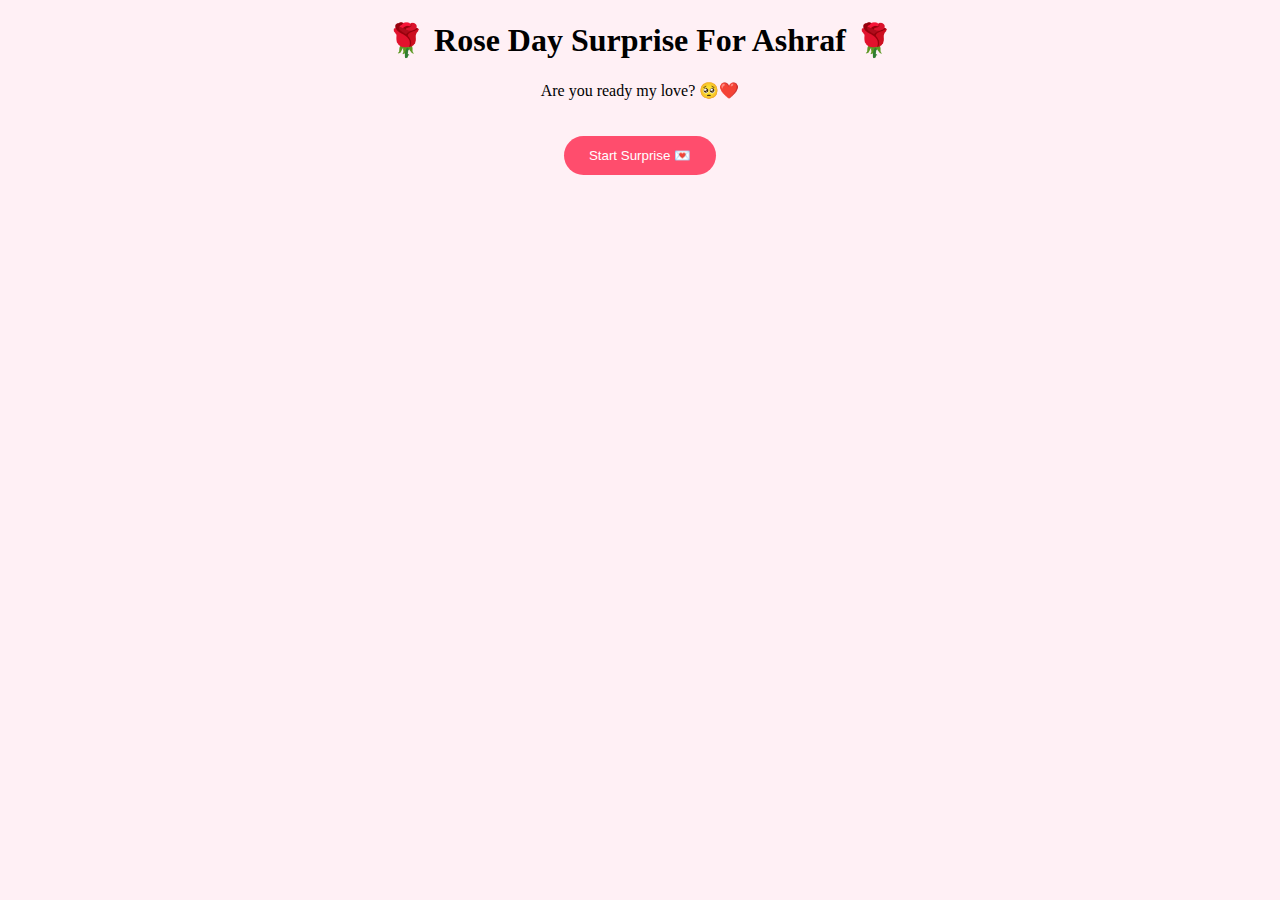
<file: index.html>
<!DOCTYPE html>
<html>
<head>
<meta name="viewport" content="width=device-width, initial-scale=1.0">
<title>For Ashraf ❤️</title>
<link rel="stylesheet" href="style.css">
</head>

<body class="center">

<h1>🌹 Rose Day Surprise For Ashraf 🌹</h1>
<p>Are you ready my love? 🥺❤️</p>

<button onclick="location.href='flipcards.html'">
Start Surprise 💌
</button>

</body>
</html>
</file>
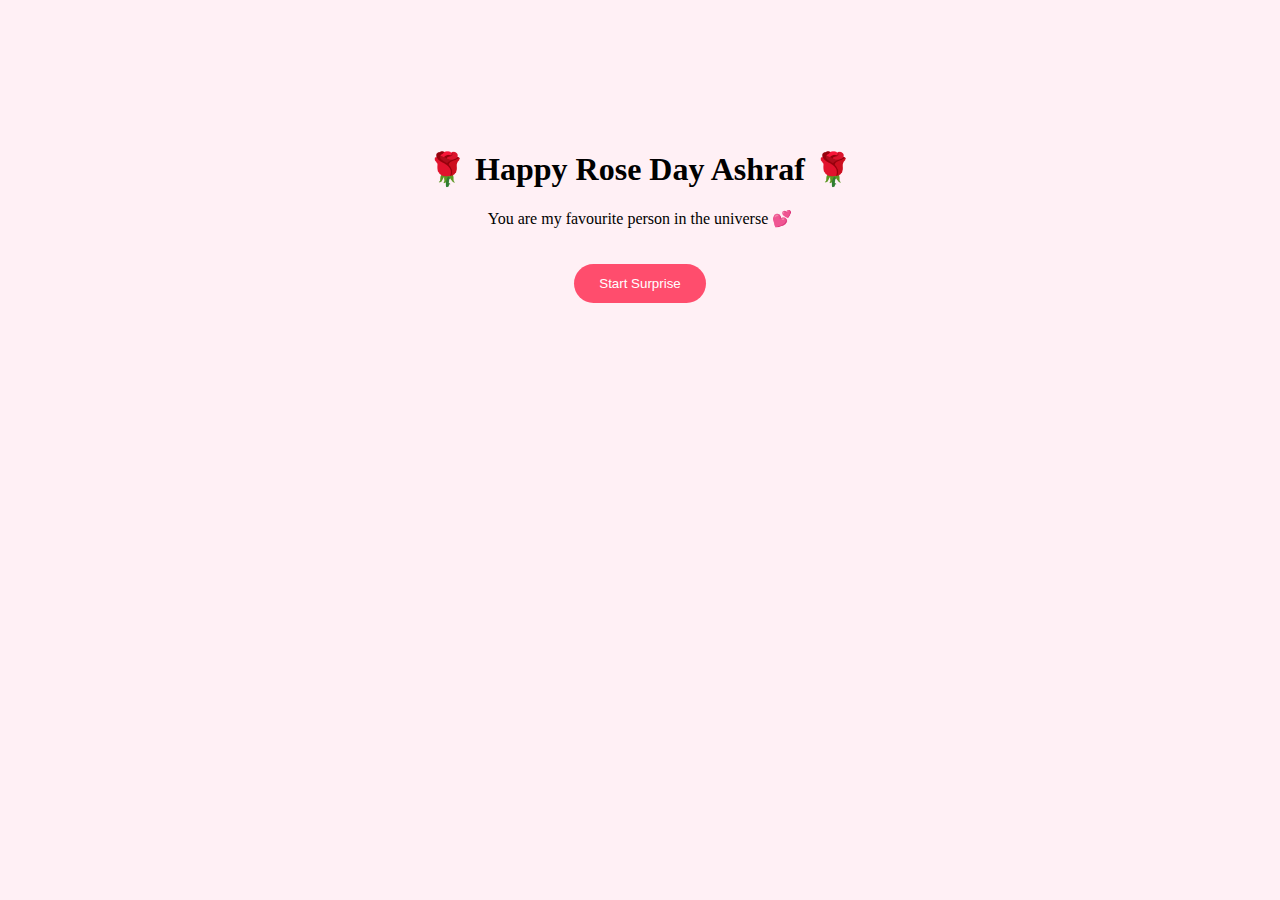
<file: New folder (2)/index.html>
<!DOCTYPE html>
<html>
<head>
<title>Rose Day for Ashraf 🌹</title>
<link rel="stylesheet" href="style.css">
</head>

<body>

<div class="center-box">
<h1>🌹 Happy Rose Day Ashraf 🌹</h1>
<p>You are my favourite person in the universe 💕</p>

<button onclick="location.href='flipcards.html'">
Start Surprise
</button>
</div>

<div class="floating-hearts"></div>

<script src="script.js"></script>
</body>
</html>
</file>
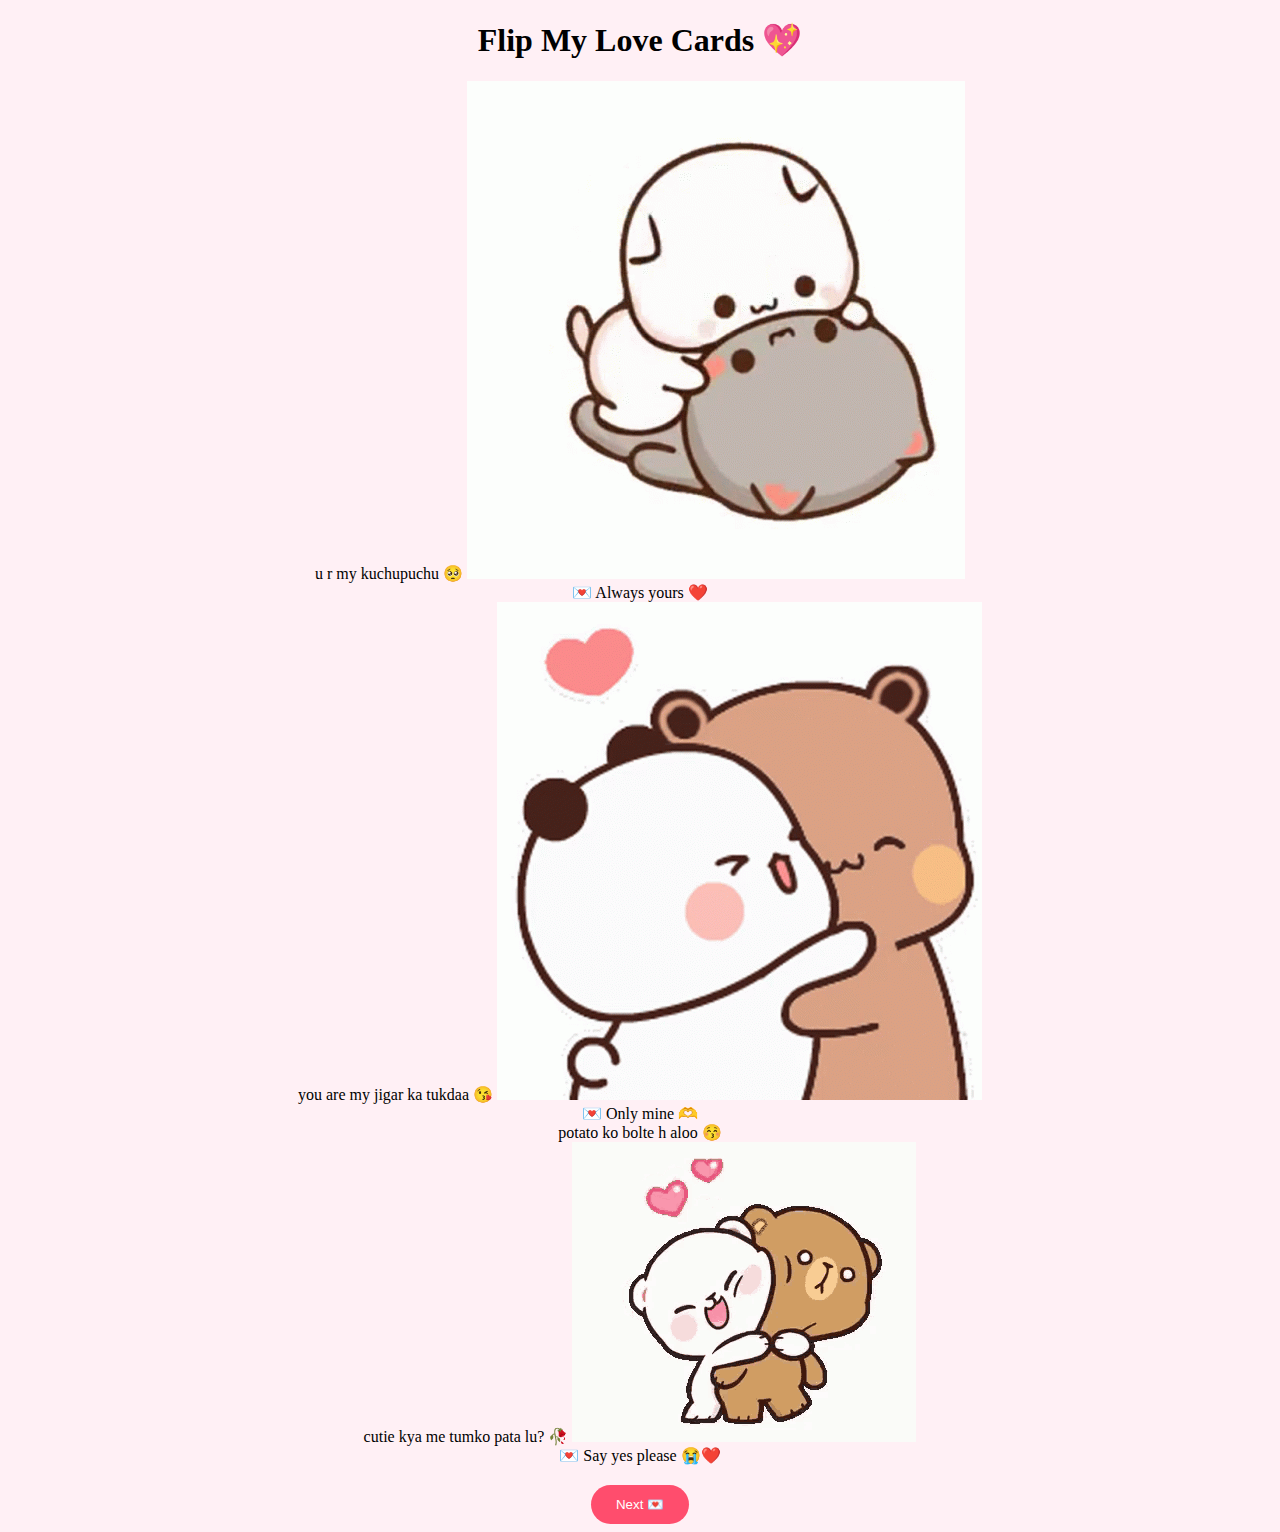
<file: flipcards.html>
<!DOCTYPE html>
<html>
<head>
<meta name="viewport" content="width=device-width, initial-scale=1.0">
<title>Love Cards 💕</title>
<link rel="stylesheet" href="style.css">
</head>

<body class="center">

<h1>Flip My Love Cards 💖</h1>

<div class="card-container">

<div class="card">
<div class="card-inner">
<div class="card-front">
u r my kuchupuchu 🥺
<img src="gifs/gif1.gif" class="sidegif">
</div>
<div class="card-back">💌 Always yours ❤️</div>
</div>
</div>

<div class="card">
<div class="card-inner">
<div class="card-front">
you are my jigar ka tukdaa 😘
<img src="gifs/gif2.gif" class="sidegif">
</div>
<div class="card-back">💌 Only mine 🫶</div>
</div>
</div>

<div class="card">
<div class="card-inner">
<div class="card-front">
potato ko bolte h aloo 😚<br>
cutie kya me tumko pata lu? 🥀
<img src="gifs/gif3.gif" class="sidegif">
</div>
<div class="card-back">💌 Say yes please 😭❤️</div>
</div>
</div>

</div>

<button onclick="location.href='letter.html'">Next 💌</button>

</body>
</html>
</file>
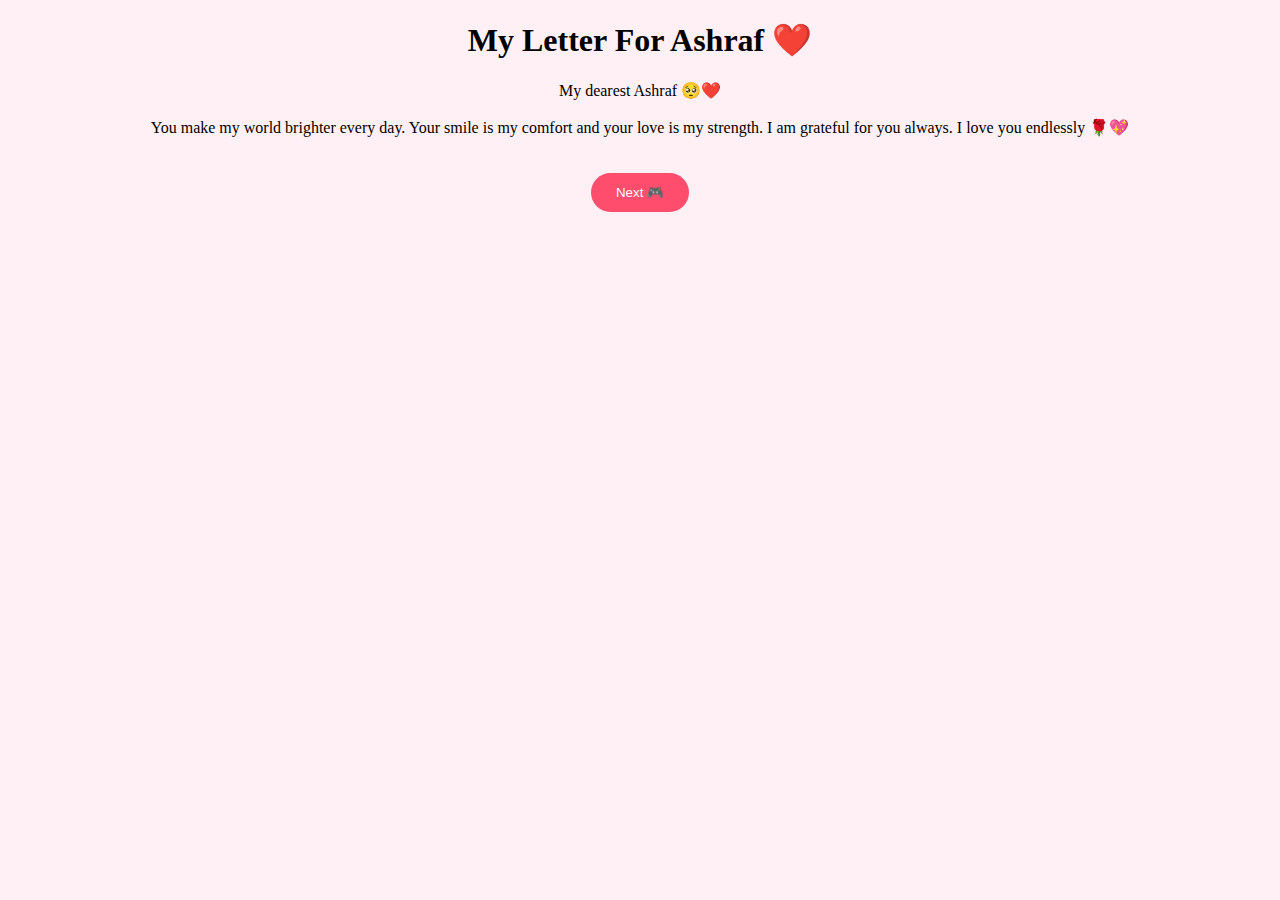
<file: letter.html>
<!DOCTYPE html>
<html>
<head>
<meta name="viewport" content="width=device-width, initial-scale=1.0">
<title>Love Letter 💌</title>
<link rel="stylesheet" href="style.css">
</head>

<body class="center">

<h1>My Letter For Ashraf ❤️</h1>

<p class="letter">
My dearest Ashraf 🥺❤️ <br><br>
You make my world brighter every day.
Your smile is my comfort and your love is my strength.
I am grateful for you always.
I love you endlessly 🌹💖
</p>

<button onclick="location.href='game.html'">Next 🎮</button>

</body>
</html>
</file>
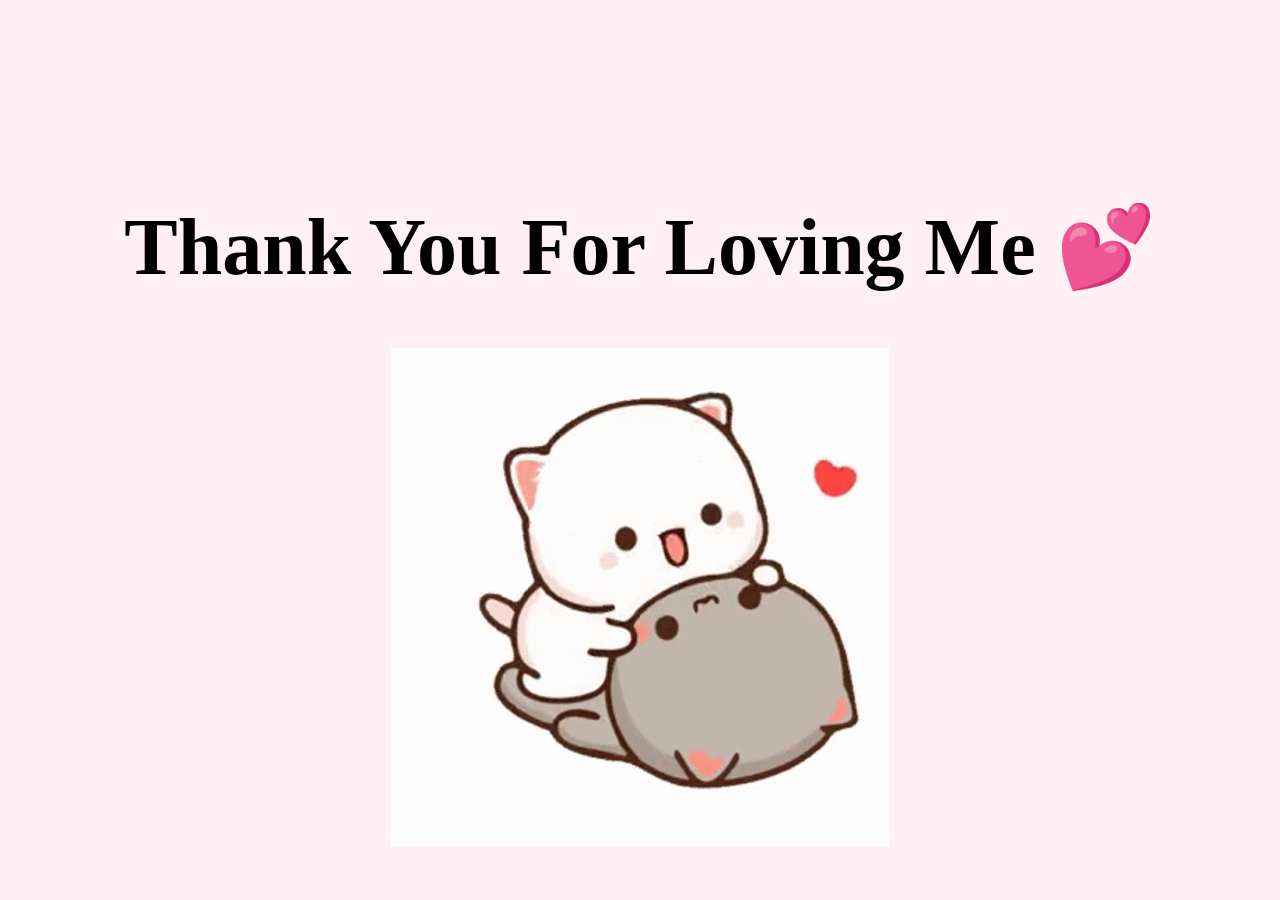
<file: thankyou.html>
<!DOCTYPE html>
<html>
<head>
<meta name="viewport" content="width=device-width, initial-scale=1.0">
<title>Thank You ❤️</title>
<link rel="stylesheet" href="style.css">
</head>

<body class="center calligraphy">

<h1>Thank You For Loving Me 💕</h1>

<img src="gifs/gif1.gif">

</body>
</html>
</file>
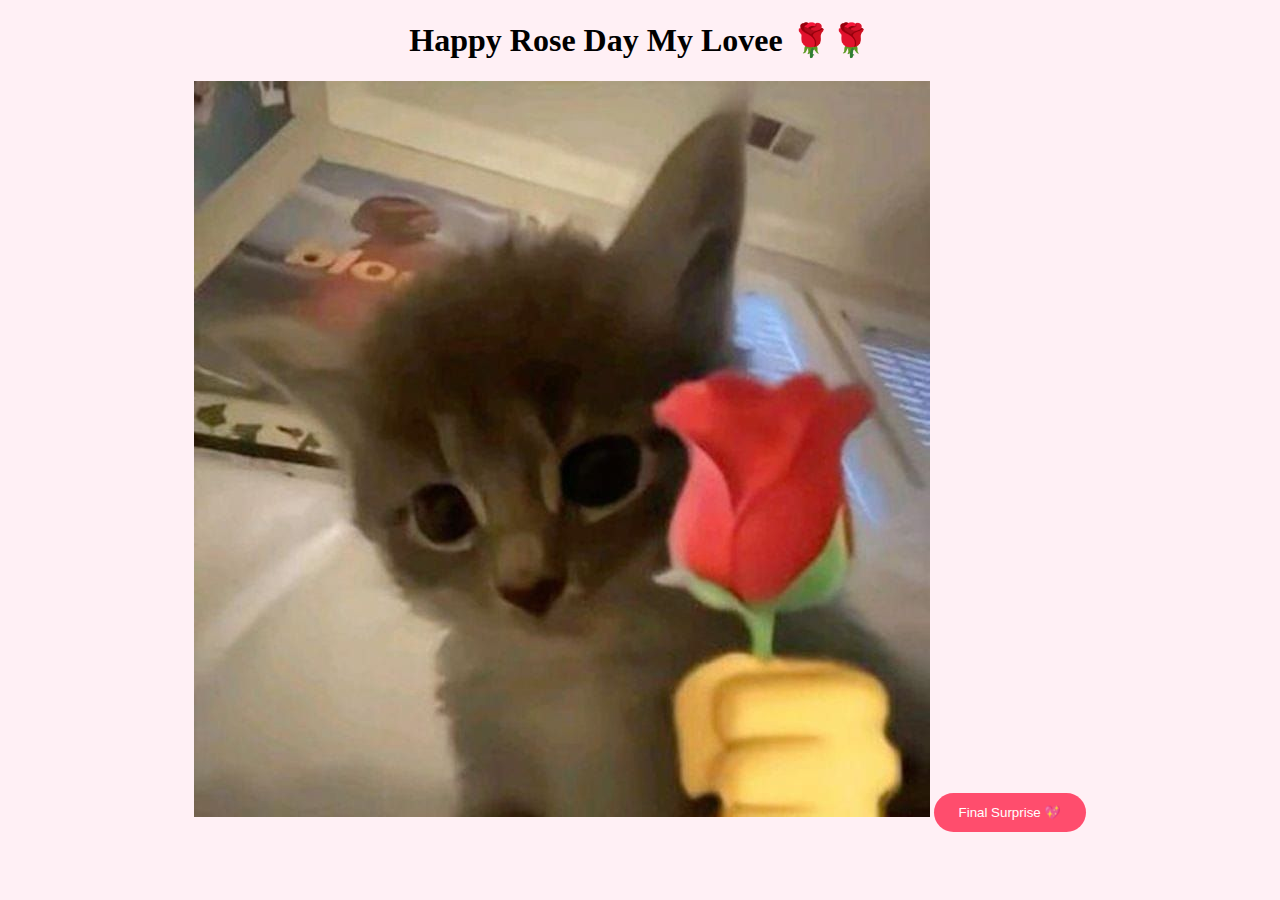
<file: wish.html>
<!DOCTYPE html>
<html>
<head>
<meta name="viewport" content="width=device-width, initial-scale=1.0">
<title>Happy Rose Day 🌹</title>
<link rel="stylesheet" href="style.css">
</head>

<body class="center">

<h1>Happy Rose Day My Lovee 🌹🌹</h1>

<img src="rosecat.jpg" class="roseimg">

<button onclick="location.href='thankyou.html'">Final Surprise 💖</button>

</body>
</html>
</file>
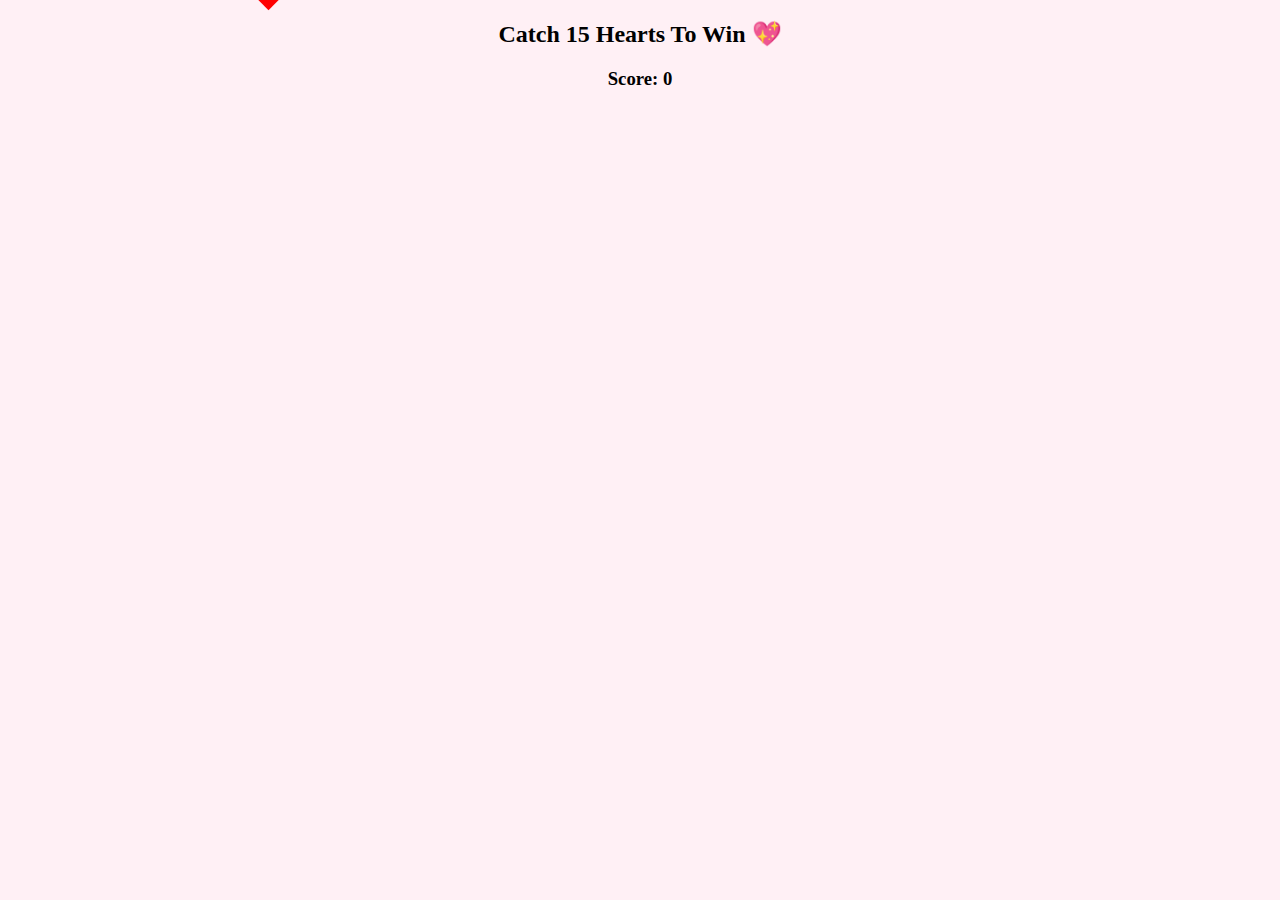
<file: New folder (2)/game.html>
<!DOCTYPE html>
<html>
<head>
<title>Heart Catch Game</title>
<link rel="stylesheet" href="style.css">
</head>

<body>

<h2>Catch 15 Hearts To Win 💖</h2>
<h3 id="score">Score: 0</h3>

<div id="game-area"></div>

<script>
let score = 0;
let gameArea = document.getElementById("game-area");

function createHeart() {
let heart = document.createElement("div");
heart.classList.add("heart");
heart.style.left = Math.random() * window.innerWidth + "px";

heart.onclick = () => {
score++;
document.getElementById("score").innerText = "Score: " + score;
heart.remove();

if(score >= 15){
window.location.href="wish.html";
}
};

gameArea.appendChild(heart);

setTimeout(() => heart.remove(), 3000);
}

setInterval(createHeart, 400);
</script>

</body>
</html>
</file>
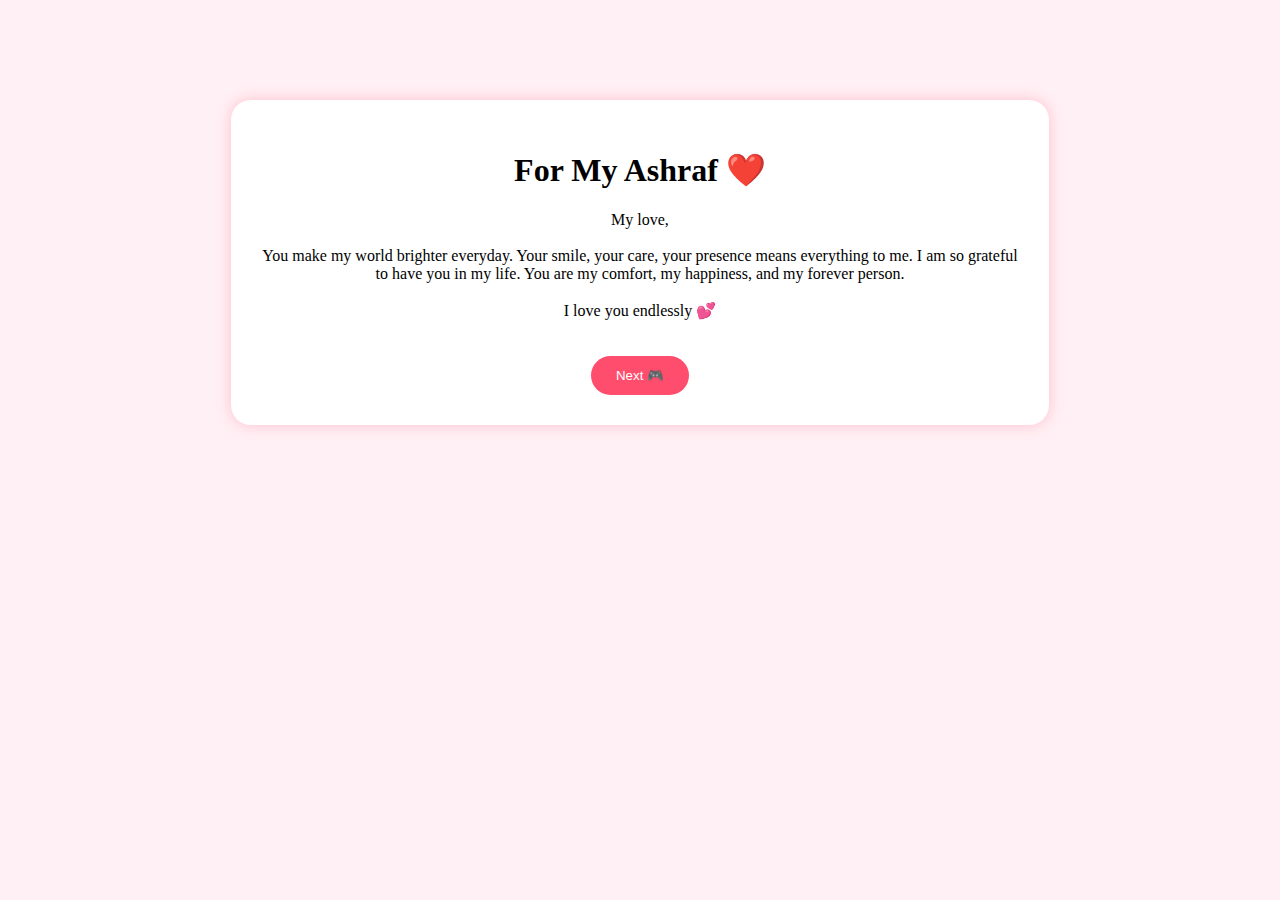
<file: New folder (2)/letter.html>
<!DOCTYPE html>
<html>
<head>
<title>Love Letter</title>
<link rel="stylesheet" href="style.css">
</head>

<body>

<div class="letter-box">

<h1>For My Ashraf ❤️</h1>

<p>
My love,
<br><br>
You make my world brighter everyday.  
Your smile, your care, your presence means everything to me.  
I am so grateful to have you in my life.  
You are my comfort, my happiness, and my forever person.
<br><br>
I love you endlessly 💕
</p>

<button onclick="location.href='game.html'">
Next 🎮
</button>

</div>

<div class="floating-hearts"></div>
<script src="script.js"></script>
</body>
</html>
</file>
<file: style.css>
body{
background:#fff0f5;
font-family: 'Comic Sans MS';
text-align:center;
overflow-x:hidden;
}

button{
padding:12px 25px;
border:none;
background:#ff4d6d;
color:white;
border-radius:20px;
cursor:pointer;
margin-top:20px;
}

.center-box{
margin-top:150px;
}

.flip-container{
display:flex;
flex-wrap:wrap;
justify-content:center;
gap:20px;
}

.flip-card{
width:200px;
height:150px;
perspective:1000px;
}

.flip-inner{
width:100%;
height:100%;
transition:0.6s;
transform-style:preserve-3d;
}

.flip-card:hover .flip-inner{
transform:rotateY(180deg);
}

.flip-front,.flip-back{
position:absolute;
width:100%;
height:100%;
backface-visibility:hidden;
border-radius:15px;
display:flex;
align-items:center;
justify-content:center;
background:white;
box-shadow:0 0 10px pink;
}

.flip-back{
transform:rotateY(180deg);
padding:10px;
}

.side-gif{
width:120px;
}

.letter-box{
width:60%;
margin:auto;
margin-top:100px;
background:white;
padding:30px;
border-radius:20px;
box-shadow:0 0 15px pink;
}

.heart{
position:absolute;
top:-20px;
width:25px;
height:25px;
background:red;
transform:rotate(45deg);
animation:fall 3s linear;
}

.heart::before,
.heart::after{
content:"";
position:absolute;
width:25px;
height:25px;
background:red;
border-radius:50%;
}

.heart::before{
top:-12px;
left:0;
}

.heart::after{
left:-12px;
top:0;
}

@keyframes fall{
to{ top:100vh; }
}

.rose-img{
width:250px;
}

.calligraphy{
font-size:40px;
font-family:cursive;
margin-top:200px;
}

.thank-gif{
width:200px;
}
</file>
<file: New folder (2)/style.css>
body{
background:#fff0f5;
font-family: 'Comic Sans MS';
text-align:center;
overflow-x:hidden;
}

button{
padding:12px 25px;
border:none;
background:#ff4d6d;
color:white;
border-radius:20px;
cursor:pointer;
margin-top:20px;
}

.center-box{
margin-top:150px;
}

.flip-container{
display:flex;
flex-wrap:wrap;
justify-content:center;
gap:20px;
}

.flip-card{
width:200px;
height:150px;
perspective:1000px;
}

.flip-inner{
width:100%;
height:100%;
transition:0.6s;
transform-style:preserve-3d;
}

.flip-card:hover .flip-inner{
transform:rotateY(180deg);
}

.flip-front,.flip-back{
position:absolute;
width:100%;
height:100%;
backface-visibility:hidden;
border-radius:15px;
display:flex;
align-items:center;
justify-content:center;
background:white;
box-shadow:0 0 10px pink;
}

.flip-back{
transform:rotateY(180deg);
padding:10px;
}

.side-gif{
width:120px;
}

.letter-box{
width:60%;
margin:auto;
margin-top:100px;
background:white;
padding:30px;
border-radius:20px;
box-shadow:0 0 15px pink;
}

.heart{
position:absolute;
top:-20px;
width:25px;
height:25px;
background:red;
transform:rotate(45deg);
animation:fall 3s linear;
}

.heart::before,
.heart::after{
content:"";
position:absolute;
width:25px;
height:25px;
background:red;
border-radius:50%;
}

.heart::before{
top:-12px;
left:0;
}

.heart::after{
left:-12px;
top:0;
}

@keyframes fall{
to{ top:100vh; }
}

.rose-img{
width:250px;
}

.calligraphy{
font-size:40px;
font-family:cursive;
margin-top:200px;
}

.thank-gif{
width:200px;
}
</file>
